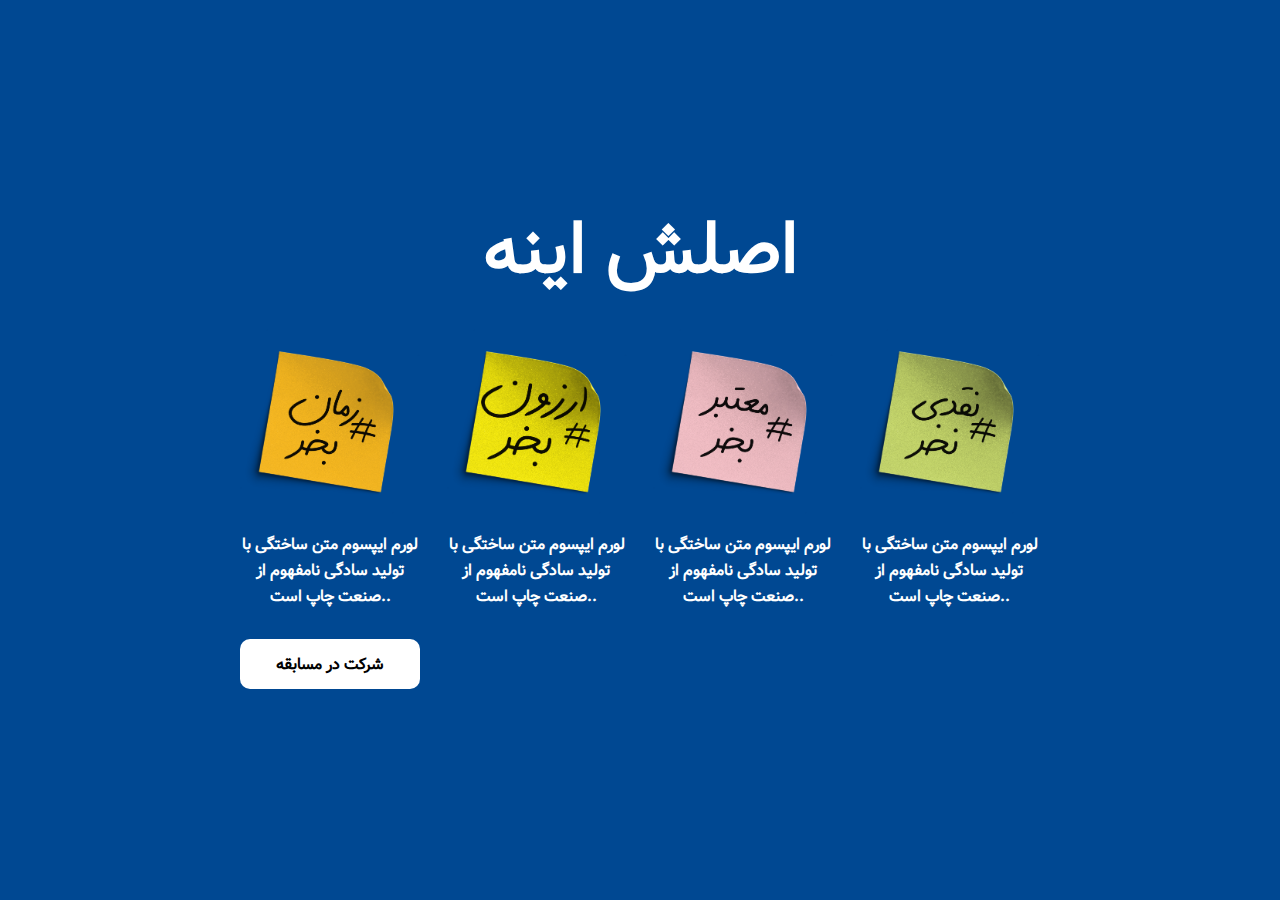
<file: wireframe7/index.html>
<!DOCTYPE html>
<html lang="fa">
<head>
  <meta charset="UTF-8">
  <meta name="viewport" content="width=device-width, initial-scale=1.0">
  <title>wireframe7</title>
  <link rel="stylesheet" href="./style.css">
</head>
<body>
  <div class="container">
    <h1 class="title">اصلش اینه</h1>

    <div class="cards">
      <div class="card card-1">
        <img src="./زمان بخر.png" alt="عکس 1">
        <p>لورم ایپسوم متن ساختگی با تولید سادگی نامفهوم از صنعت چاپ است..</p>      
      </div>
      <div class="card card-2">
        <img src="./ارزون بخر.png" alt="عکس 2">
        <p>لورم ایپسوم متن ساختگی با تولید سادگی نامفهوم از صنعت چاپ است..</p>      
      </div>
      <div class="card card-3">
        <img src="معتبر بخر.png" alt="عکس 3">
        <p>لورم ایپسوم متن ساختگی با تولید سادگی نامفهوم از صنعت چاپ است..</p>      
    </div>
      <div class="card card-4">
        <img src="./نقدی بخر.png" alt="عکس 4">
        <p>لورم ایپسوم متن ساختگی با تولید سادگی نامفهوم از صنعت چاپ است..</p>      
    </div>
    </div>

   <div class="button">
    <button class="btn">شرکت در مسابقه</button>
   </div>
  </div>
</body>
</html>
</file>
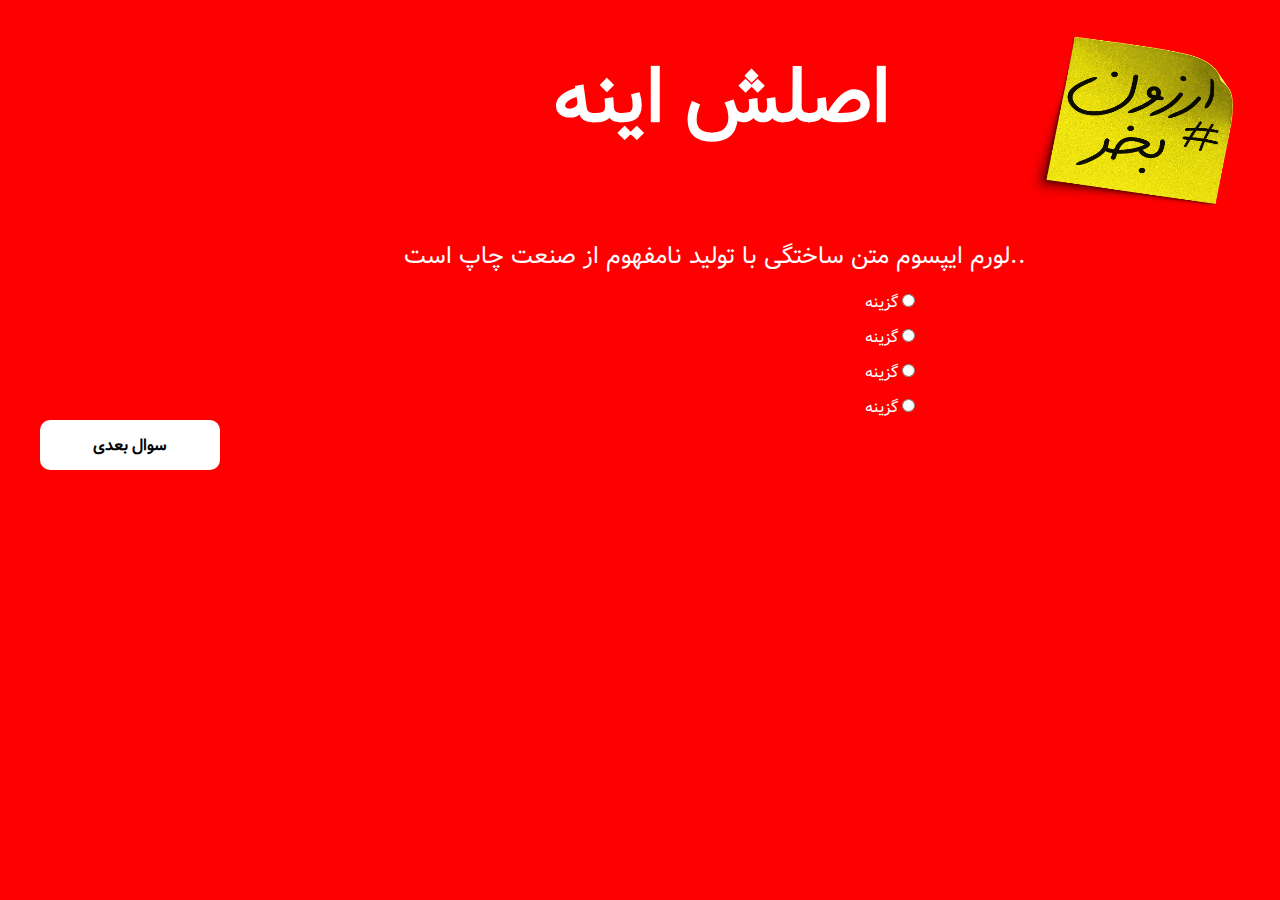
<file: wireframe11/index2.html>
<!DOCTYPE html>
<html lang="en">
<head>
    <meta charset="UTF-8">
    <meta name="viewport" content="width=device-width, initial-scale=1.0">
    <link rel="stylesheet" href="./style2.css">
    <title>Document</title>
</head>
<body>
    <div class="container">
        <div class="first-row">
            <div class="h1">
                <h1>اصلش اینه</h1>
            </div>
            <div class="image">
                <img src="./ارزون بخر.png" alt="">
            </div>
        </div>
        <div class="second-row">
            <div class="question">
                <p>لورم ایپسوم متن ساختگی با تولید  نامفهوم از صنعت چاپ است..</p>      
            </div>
            <div class="radio-button">
                <label for="">گزینه
                    <input type="radio" name="" id="">
                </label>
                <label for="">گزینه 
                    <input type="radio" name="" id="">
                </label>
                <label for="">گزینه 
                    <input type="radio" name="" id="">
                </label>
                <label for="">گزینه 
                    <input type="radio" name="" id="">
                </label>
            </div>
        </div>
        <div class="third-row">
            <div class="button">
                <button class="btn">سوال بعدی</button>
            </div>
        </div>
    </div>
</body>
</html>
</file>
<file: wireframe7/style.css>
* {
    margin: 0;
    padding: 0;
    box-sizing: border-box;
    font-family: Vazir;
  }
  
  @font-face {
    font-family: Vazir;
    src: url(./Vazir.woff);
  }
  body {
    font-family: Arial, sans-serif;
    display: flex;
    justify-content: center;
    align-items: center;
    height: 100vh;
    background-color: #004892;
  }
  
  .container {
    text-align: center;
    width: 100%;
    max-width: 800px;
  }
  
  .title {
    font-size: 4.5rem;
    color: #fff;
    font-weight: bolder;
    margin-bottom: 20px;
  }
  
  .cards {
    display: flex;
    justify-content: space-between;
    flex-wrap: wrap;
    gap: 20px;
    margin-bottom: 20px;
  }
  
  .card {
    width: calc(25% - 20px);
    text-align: center;
  }
  
  .card img {
    width: 100%;
    height: auto;
    border-radius: 8px;
  }
  
  .card p {
    margin-top: 10px;
    font-size: 1rem;
    color: #fff;
    font-weight: 700;
    line-height: 1.6;
  }
  
  .button{
    display: flex;
    margin-top: 30px;
    margin-bottom: 15px;
  }

  .btn {
    width: 180px;
    height: 50px;
    border-radius: 12px;
    padding: 10px 20px;
    font-size: 1rem;
    background-color: #fff;
    color: #000;
    border: none;
    border-radius: 5px;
    cursor: pointer;
    font-weight: 700;
    border-radius: 10px;
  }
  
  .btn:hover {
    color: #004892;
    border-radius: 12px;
    transition: all 0.2s linear;
  }
  
  @media (max-width: 768px) {
    .cards {
      justify-content: center;
    }
  
    .card {
      width: calc(50% - 20px);
    }
  }
  
  @media (max-width: 480px) {
    body {
      flex-direction: column;
      justify-content: flex-start; 
      align-items: flex-start; 
    }
  
    .container {
      padding: 10px;
    }
  
    .title {
      font-size: 3rem; 
      margin-top: 20px;
      margin-bottom: 10px;
    }
  
    .card {
      width: 100%;
      margin-bottom: 20px;
    }
  
    .button{
        margin: 10px;
        padding: 10px;
    }

    .btn {
      width: 100%;
      height: 50px;
      margin-top: 10px;
    }
  }
  
  @keyframes slideIn {
    from {
      transform: translateX(800px); 
    }
    to {
      transform: translateX(0); 
    }
  }
  
  .card-1 {
    animation: slideIn 1s ease forwards; 
  }
  .card-2 {
    animation: slideIn 2s ease forwards; 
  }
  .card-3 {
    animation: slideIn 3s ease forwards; 
  }
  .card-4 {
    animation: slideIn 4s ease forwards; 
  }
</file>
<file: wireframe11/style2.css>
*{
    margin: 0;
    padding: 0;
    box-sizing: border-box;
    font-family: Vazir;
}
@font-face {
    font-family: Vazir;
    src: url(./Vazir.woff);
  }
body{
    background-color: red;
}
.container{
    width: 100%;
    padding: 10px;
}
.first-row{
    display: flex;
    flex-direction: row;
    justify-content: flex-end;
    align-items: flex-start; 
    margin-bottom: 0px;
    padding: 0;
    gap: 30px;
}
.h1{
    font-size: 2.4rem;
    font-weight: bold;
    color: #fff;
    padding-right: 100px;
    padding-top: 30px;
   
}
img{
    width: 250px;
    height: 220px;
}
.second-row{
    display: flex;
    flex-direction: column;
    justify-content: center;
    align-items: center;
    gap: 15px;
    padding-left: 150px;
    padding-top: 0;
}
.question{
    font-size: 1.5rem;
    color: #fff;
}
.radio-button{
    display: flex;
    flex-direction: column;
    padding-left: 350px;
    gap: 10px;
    color: #fff;
}
.button{
    display: flex;
    margin-left: 30px;
  }

.btn {
    width: 180px;
    height: 50px;
    border-radius: 12px;
    padding: 10px 20px;
    font-size: 1rem;
    background-color: #fff;
    color: #000;
    border: none;
    border-radius: 5px;
    cursor: pointer;
    font-weight: 700;
    border-radius: 10px;
    margin-bottom: 20px;
  }

@media (max-width: 768px) {
  .cards {
    justify-content: center;
  }
}

@media (max-width: 480px) {
    .first-row {
      flex-direction: column;
      justify-content: center; 
      align-items: center; 
    }
}
@media (max-width: 480px) {
    .h1 {
        font-size: 2rem;
        font-weight: bold;
        color: #fff;
        padding-right: 0px;
        padding-top: 30px;
    }
}
@media (max-width: 480px) {
    .second-row{
        display: flex;
        flex-direction: column;
        justify-content: center;
        align-items: center;
        gap: 15px;
        padding-left: 0px;
        padding-top: 10px;
    }
}
@media (max-width: 480px) {
    .question{
        font-size: 1rem;
        direction: rtl;
        color: #fff;
        padding: 25px;
    }
}
@media (max-width: 480px) {
    .radio-button{
        padding: 10px;
        padding-left: 300px;
        gap: 15px;
    }
}
@media (max-width: 480px) {
    .button{
        display: flex;
        margin-top: 20px;
        margin-left: 30px;
    }
}
</file>
